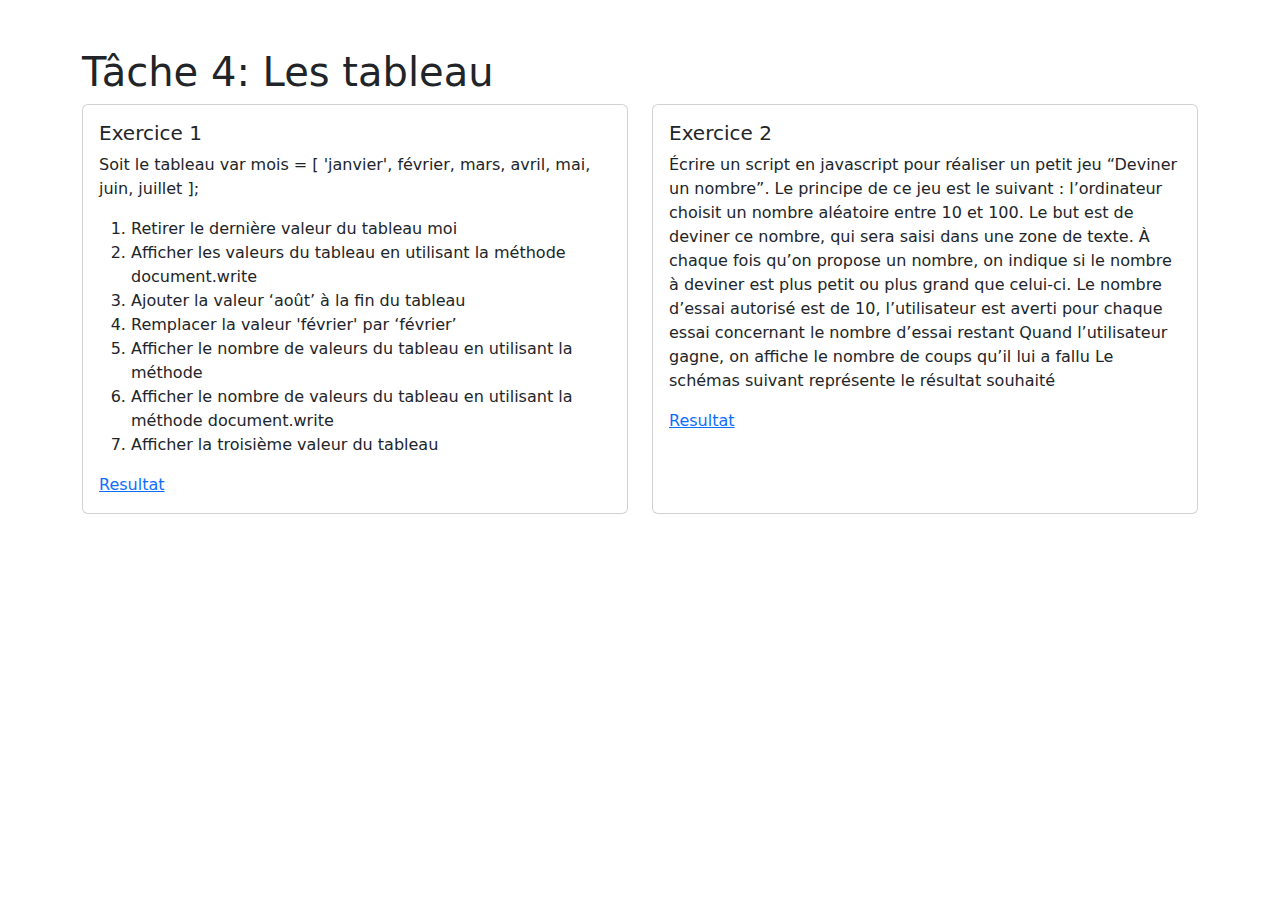
<file: index.html>
<!doctype html>
<html lang="en">

<head>
    <meta charset="utf-8">
    <meta name="viewport" content="width=device-width, initial-scale=1">
    <title>JS Tache 5</title>
    <link href="https://cdn.jsdelivr.net/npm/bootstrap@5.3.3/dist/css/bootstrap.min.css" rel="stylesheet"
        integrity="sha384-QWTKZyjpPEjISv5WaRU9OFeRpok6YctnYmDr5pNlyT2bRjXh0JMhjY6hW+ALEwIH" crossorigin="anonymous">
</head>

<body>
    <div class="container">
        <h1 class="mt-5">Tâche 4: Les tableau</h1>
        <div class="row">
            <div class="col-6">
                <div class="card">
                    <div class="card-body">
                        <h5 class="card-title">Exercice 1</h5>
                        <p class="card-text">
                            Soit le tableau var mois = [ 'janvier', février, mars, avril, mai, juin, juillet ];
                        <ol>
                            <li>Retirer le dernière valeur du tableau moi</li>
                            <li>Afficher les valeurs du tableau en utilisant la méthode document.write</li>
                            <li>Ajouter la valeur ‘août’ à la fin du tableau</li>
                            <li>Remplacer la valeur 'février' par ‘février’</li>
                            <li>Afficher le nombre de valeurs du tableau en utilisant la méthode</li>
                            <li>Afficher le nombre de valeurs du tableau en utilisant la méthode document.write</li>
                            <li>Afficher la troisième valeur du tableau</li>
                        </ol>
                        </p>
                        <a href="exo1/index.html" class="card-link">Resultat</a>
                    </div>
                </div>
            </div>
            <div class="col-6">
                <div class="card h-100">
                    <div class="card-body">
                        <h5 class="card-title">Exercice 2</h5>
                        <p class="card-text">
                            Écrire un script en javascript pour réaliser un petit jeu “Deviner un nombre”.

                            Le principe de ce jeu est le suivant :

                            l’ordinateur choisit un nombre aléatoire entre 10 et 100.

                            Le but est de deviner ce nombre, qui sera saisi dans une zone de texte.

                            À chaque fois qu’on propose un nombre, on indique si le nombre à deviner est plus petit ou
                            plus grand que celui-ci.

                            Le nombre d’essai autorisé est de 10, l’utilisateur est averti pour chaque essai concernant
                            le nombre d’essai restant

                            Quand l’utilisateur gagne, on affiche le nombre de coups qu’il lui a fallu

                            Le schémas suivant représente le résultat souhaité
                        </p>
                        <a href="exo2/index.html" class="card-link">Resultat</a>
                    </div>
                </div>
            </div>
        </div>
    </div>
    <script src="https://cdn.jsdelivr.net/npm/bootstrap@5.3.3/dist/js/bootstrap.bundle.min.js"
        integrity="sha384-YvpcrYf0tY3lHB60NNkmXc5s9fDVZLESaAA55NDzOxhy9GkcIdslK1eN7N6jIeHz"
        crossorigin="anonymous"></script>
</body>

</html>
</file>
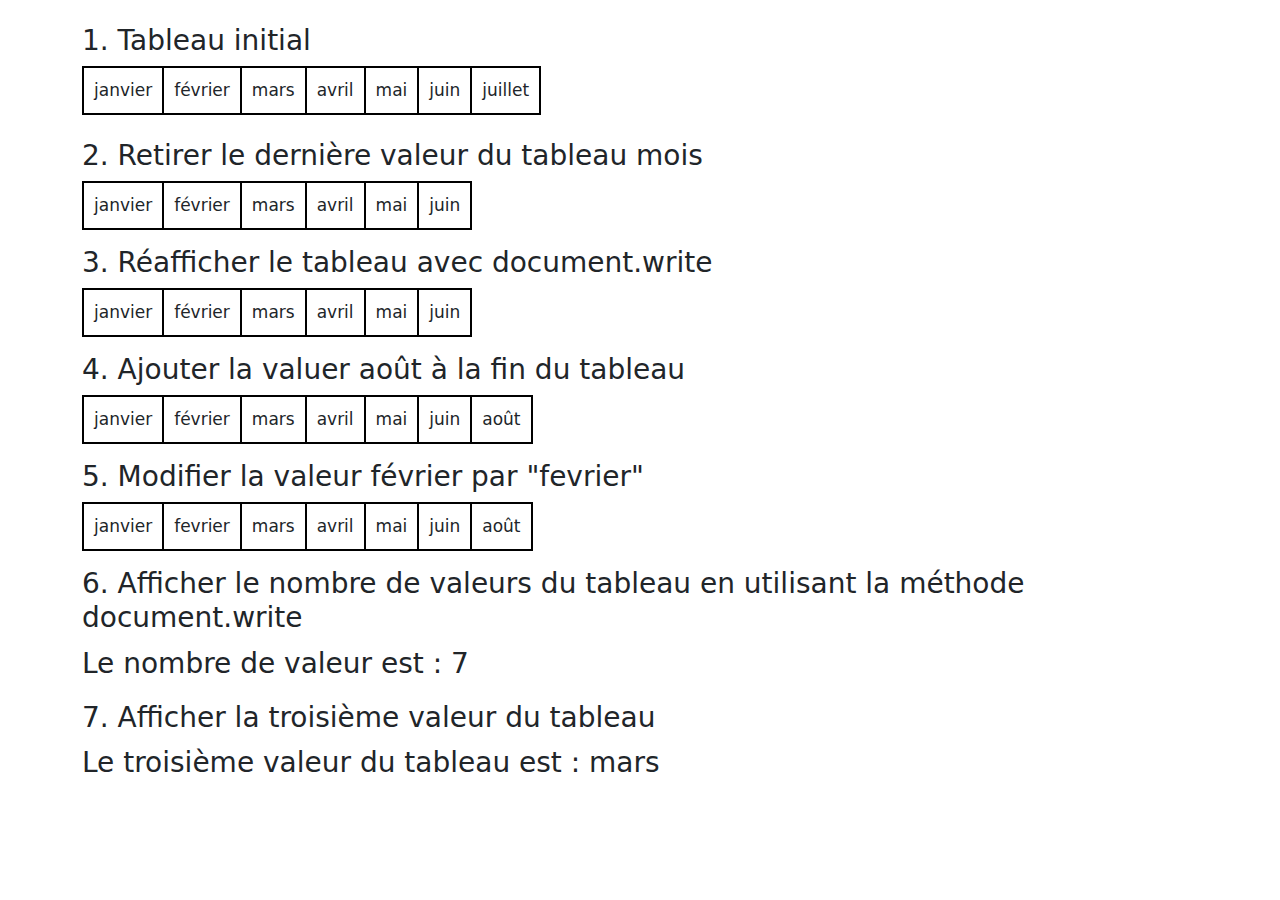
<file: exo1/index.html>
<!doctype html>
<html lang="en">
  <head>
    <meta charset="utf-8">
    <meta name="viewport" content="width=device-width, initial-scale=1">
    <title>Bootstrap demo</title>
    <link href="https://cdn.jsdelivr.net/npm/bootstrap@5.3.3/dist/css/bootstrap.min.css" rel="stylesheet" integrity="sha384-QWTKZyjpPEjISv5WaRU9OFeRpok6YctnYmDr5pNlyT2bRjXh0JMhjY6hW+ALEwIH" crossorigin="anonymous">
    <link rel="stylesheet" href="style.css">
  </head>
  <body>
    <div class="container">
        <!-- Secton 1 : Affiche le tableau initial -->
         <section class="mt-4">
             <h3>1. Tableau initial</h3>
             <table><tr class="ligne"></tr></table>
         </section>
         <!-- Fin section1 -->
         <!-- Section 2 : affiche le tableau dont son dernier élément est enlever -->
         <section class="mt-4">
            <h3>2. Retirer le dernière valeur du tableau mois</h3>
            <table><tr class="ligne1"></tr></table>
         </section>
         <!-- Fin section 2 -->
    </div>
    <!-- Script Bootsrtap -->
    <script src="https://cdn.jsdelivr.net/npm/bootstrap@5.3.3/dist/js/bootstrap.bundle.min.js" integrity="sha384-YvpcrYf0tY3lHB60NNkmXc5s9fDVZLESaAA55NDzOxhy9GkcIdslK1eN7N6jIeHz" crossorigin="anonymous"></script>
    <!-- Script Main -->
    <script src="main.js"></script>
  </body>
</html>
</file>
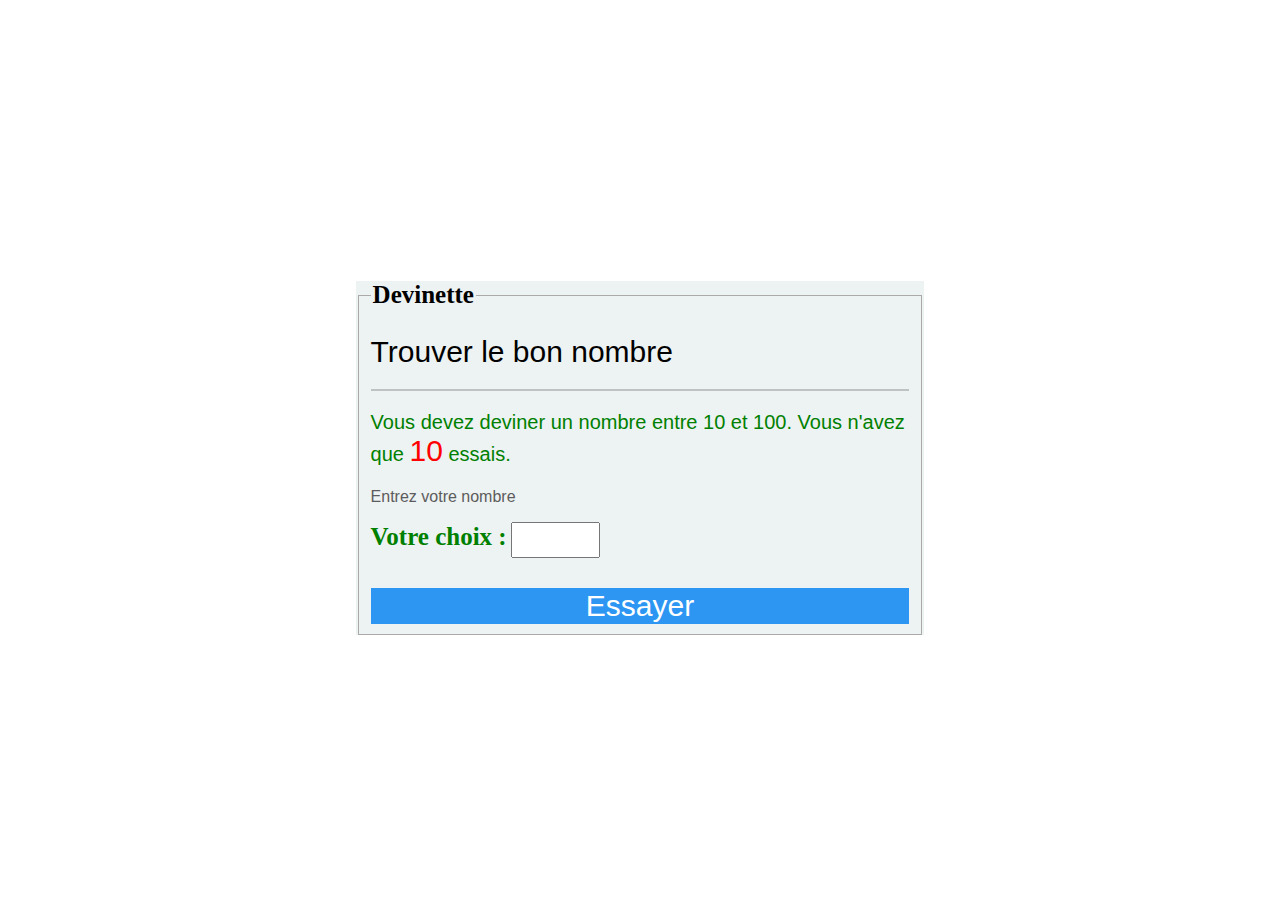
<file: exo2/index.html>
<!DOCTYPE html>
<html lang="en">
<head>
    <meta charset="UTF-8">
    <meta name="viewport" content="width=device-width, initial-scale=1.0">
    <title>Document</title>
    <link rel="stylesheet" href="style.css">
</head>
<body>
    <div class="container">
        <form>
            <fieldset>
                <legend>Devinette</legend>
                <h1>Trouver le bon nombre</h1>
                <hr>
                <p class="p1">
                    Vous devez deviner un nombre entre 10 et 100. Vous n'avez que 
                    <span class="span1"></span> essais.
                </p>
                <p class="p2">Entrez votre nombre</p>
                <label for="input">Votre choix :</label>
                <input type="number" min="0" id="input" required>
                <div class="span2" style="font-size: 24px; text-align: center; padding-top: 10px;"></div>
                <div>
                    <button type="submit" id="btn">Essayer</button>
                </div>
            </fieldset>
        </form>
    </div>
    <!-- Script JS -->
    <script src="main.js"></script>
</body>
</html>
</file>
<file: exo1/style.css>
table{
    border-collapse: collapse;
}

td{
    border: 2px solid black;
    padding: 10px;
    font-size: 17px;
    font-weight: 500;
}
</file>
<file: exo2/style.css>
body{
    display: flex;
    min-height: 100vh;
    align-items: center;
    justify-content: center;
}

.container{
    background-color: #edf2f2;
    width: 45%;
    height: 20%;
}

fieldset{
    border: 1px solid rgb(172, 169, 169);
}

legend{
    font-weight: bold;
    font-size: 25px;
}

h1{
    font-family:Verdana, Geneva, Tahoma, sans-serif;
    font-weight: 400;
    font-size: 30px;
}

hr{
    border: 1px solid #bfc2c2;
}

.p1{
    color: green;
    font-size: 20px;
    font-family:Verdana, Geneva, Tahoma, sans-serif;
}

.span1{
    color: red;
    font-size: 30px;
}

.p2{
    color: #5c5c5c;
    font-family:Verdana, Geneva, Tahoma, sans-serif;
}

.span2{
    color: red;
}

label{
    color: green;
    font-size: 25px;
    font-weight: 600;
}

input{
    width: 15%;
    height: 30px;
}

button{
    margin-top: 20px;
    background-color: #2d96f3;
    color: #fff;
    width: 100%;
    font-size: 30px;
    border: 0px;
    transition: all 2.ms;
    cursor: pointer;
}
</file>
